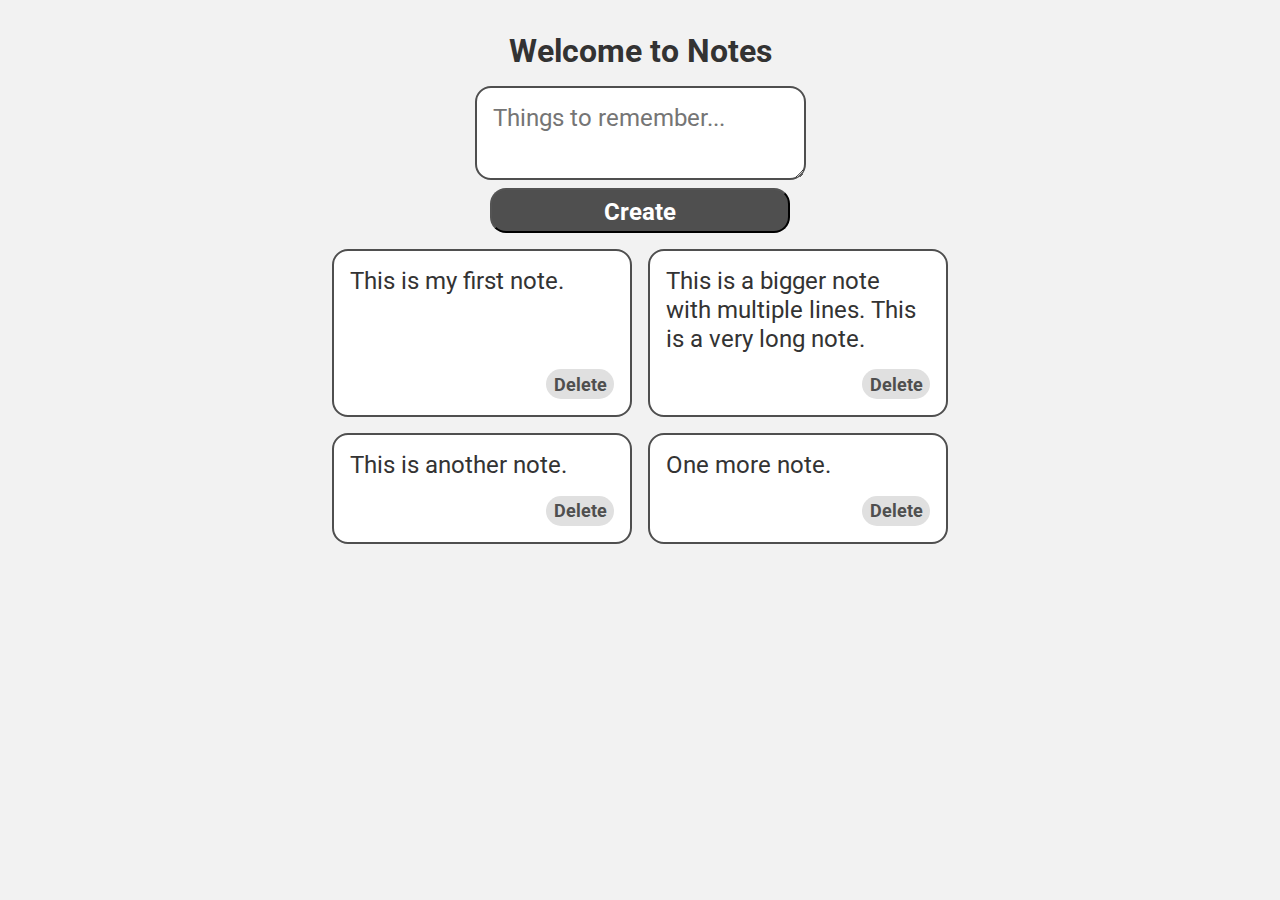
<file: index.html>
<!DOCTYPE html>
<html lang="en">
<head>
    <meta charset="UTF-8">
    <meta http-equiv="X-UA-Compatible" content="IE=edge">
    <meta name="viewport" content="width=device-width, initial-scale=1.0">
    <title>Notes</title>
    <link rel="stylesheet" href="style.css">
    <link rel="preconnect" href="https://fonts.googleapis.com">
<link rel="preconnect" href="https://fonts.gstatic.com" crossorigin>
<link href="https://fonts.googleapis.com/css2?family=Roboto:wght@400;700&display=swap" rel="stylesheet">
</head>
<body>
  <div class="container">
    <h1 class="title">Welcome to Notes</h1>
    <form class="new-note-form">
        <textarea name="new-note" class="new-note" placeholder="Things to remember..."></textarea>
        <button type="submit" class="new-note-button">Create</button>
    </form>

    <div class="note-container">
        <div class="note">
            <p>This is my first note.</p>
            <button>Delete</button>  
        </div>
        <div class="note">
            <p>This is a bigger note with multiple lines. This is a very long note.</p>
            <button>Delete</button>  
        </div>
        <div class="note">
            <p>This is another note.</p>
            <button>Delete</button>  
        </div>
        <div class="note">
            <p>One more note.</p>
            <button>Delete</button>  
        </div>
    
    </div>
</div>   
<script src="notasPF.js"></script>
</body>
</html>
</file>
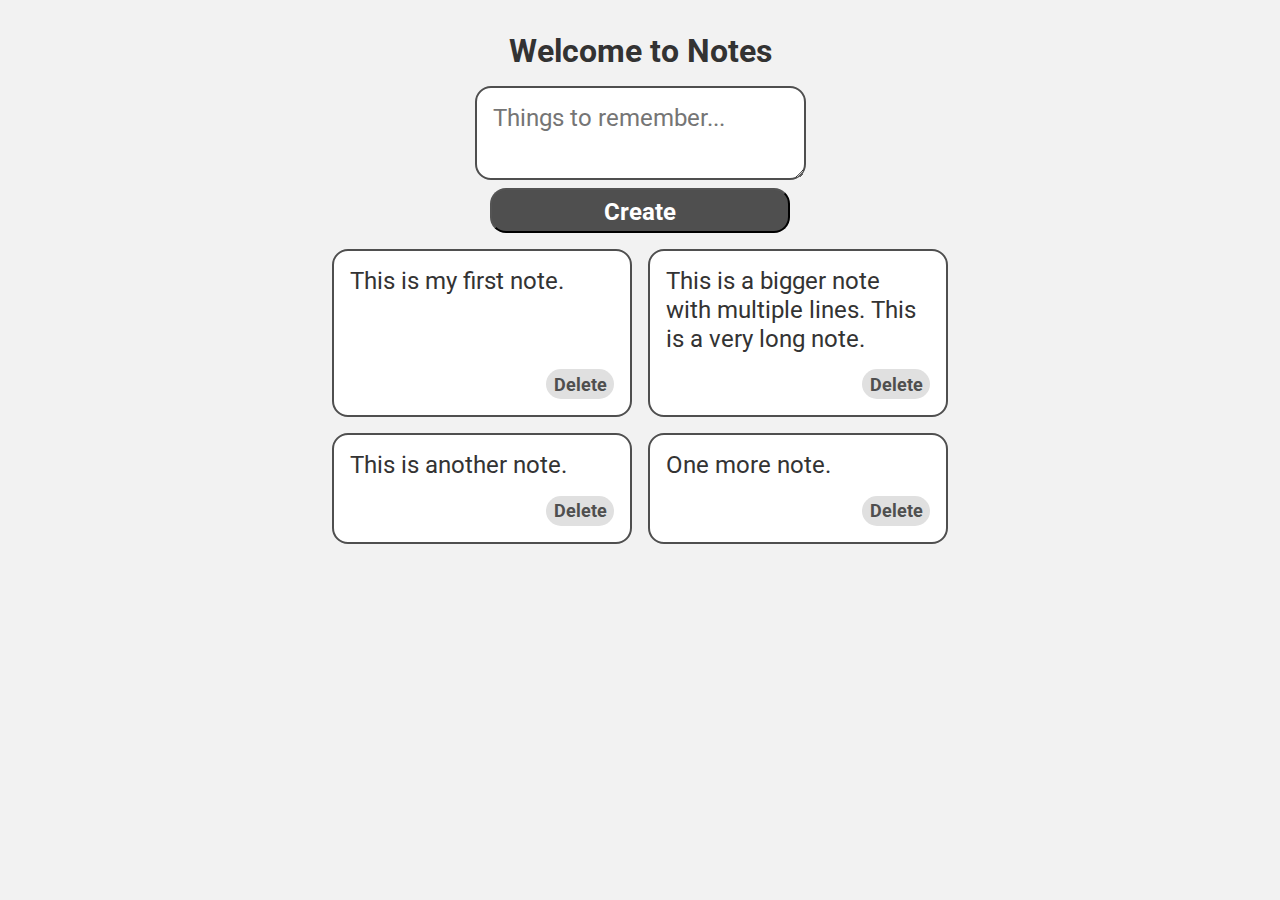
<file: indexPF.html>
<!DOCTYPE html>
<html lang="en">
<head>
    <meta charset="UTF-8">
    <meta http-equiv="X-UA-Compatible" content="IE=edge">
    <meta name="viewport" content="width=device-width, initial-scale=1.0">
    <title>Notes</title>
    <link rel="stylesheet" href="style.css">
    <link rel="preconnect" href="https://fonts.googleapis.com">
<link rel="preconnect" href="https://fonts.gstatic.com" crossorigin>
<link href="https://fonts.googleapis.com/css2?family=Roboto:wght@400;700&display=swap" rel="stylesheet">
</head>
<body>
  <div class="container">
    <h1 class="title">Welcome to Notes</h1>
    <form class="new-note-form">
        <textarea name="new-note" class="new-note" placeholder="Things to remember..."></textarea>
        <button type="submit" class="new-note-button">Create</button>
    </form>

    <div class="note-container">
        <div class="note">
            <p>This is my first note.</p>
            <button>Delete</button>  
        </div>
        <div class="note">
            <p>This is a bigger note with multiple lines. This is a very long note.</p>
            <button>Delete</button>  
        </div>
        <div class="note">
            <p>This is another note.</p>
            <button>Delete</button>  
        </div>
        <div class="note">
            <p>One more note.</p>
            <button>Delete</button>  
        </div>
    
    </div>
</div>   
<script src="notasPF.js"></script>
</body>
</html>
</file>
<file: style.css>
* {
    box-sizing: border-box;
    font-family: "Roboto", sans-serif;
}

body {
    padding: 0 2px;  
    background-color: #f2f2f2;
    margin: 0;
    font-family: 'Roboto', sans-serif;
    font-size: 24px;
    line-height: 120%;
    color: #333333;
}

.container {
    max-width: 640px;
    margin: 32px auto;
    padding: 0 8px;
}

.title {
    font-size: 32px;
    line-height: 120%;
    font-weight: 700;
    text-align: center;
    color: #333333;
    margin: 0;
    margin-bottom: 16px;
       
}

.new-note-form {
    display: flex;
    flex-direction: column;
    align-items: center;
    max-width: 320px;
    margin: auto;
}

.new-note {
    background: #FFFFFF;
    border: 2px solid #4F4F4F;
    border-radius: 16px;
    font-weight: 400;
    font-size: inherit;
    line-height: inherit;
    font-family: inherit;
    color: inherit;
    padding: 16px;
    
}

.new-note-button {
    width: 300px;
    height: 45px;
    background: #4F4F4F;
    border-radius: 16px;
    color: #FFFFFF;
    font-weight: 700;
    font-size: inherit;
    line-height: inherit;
    margin-top: 8px;
    margin-bottom: 16px;
    padding: 8px 16px;
}

.note-container {
    display: flex;
    flex-wrap: wrap;
    gap: 16px;
    justify-content: center;
}

.note {
    background-color: #FFFFFF;
    border: 2px solid #4F4F4F;
    border-radius: 16px;
    display: flex;
    flex-direction: column;
    padding: 16px;
    gap: 16px;
    justify-content: space-between;
    align-items: flex-end;
    flex-basis: 300px;   
} 


.note-container button {
    width: 68px;
    height: 30px;
    border-radius: 16px;
    font-family: inherit;
    font-weight: 700;
    font-size: 18px;
    line-height: 120%;
    text-align: center;
    background-color: #E0E0E0;
    border: none;
    color: #4F4F4F;
}

.note p {
    margin: 0;
    width: 100%;
}

button {
    cursor: pointer;
  }
</file>
